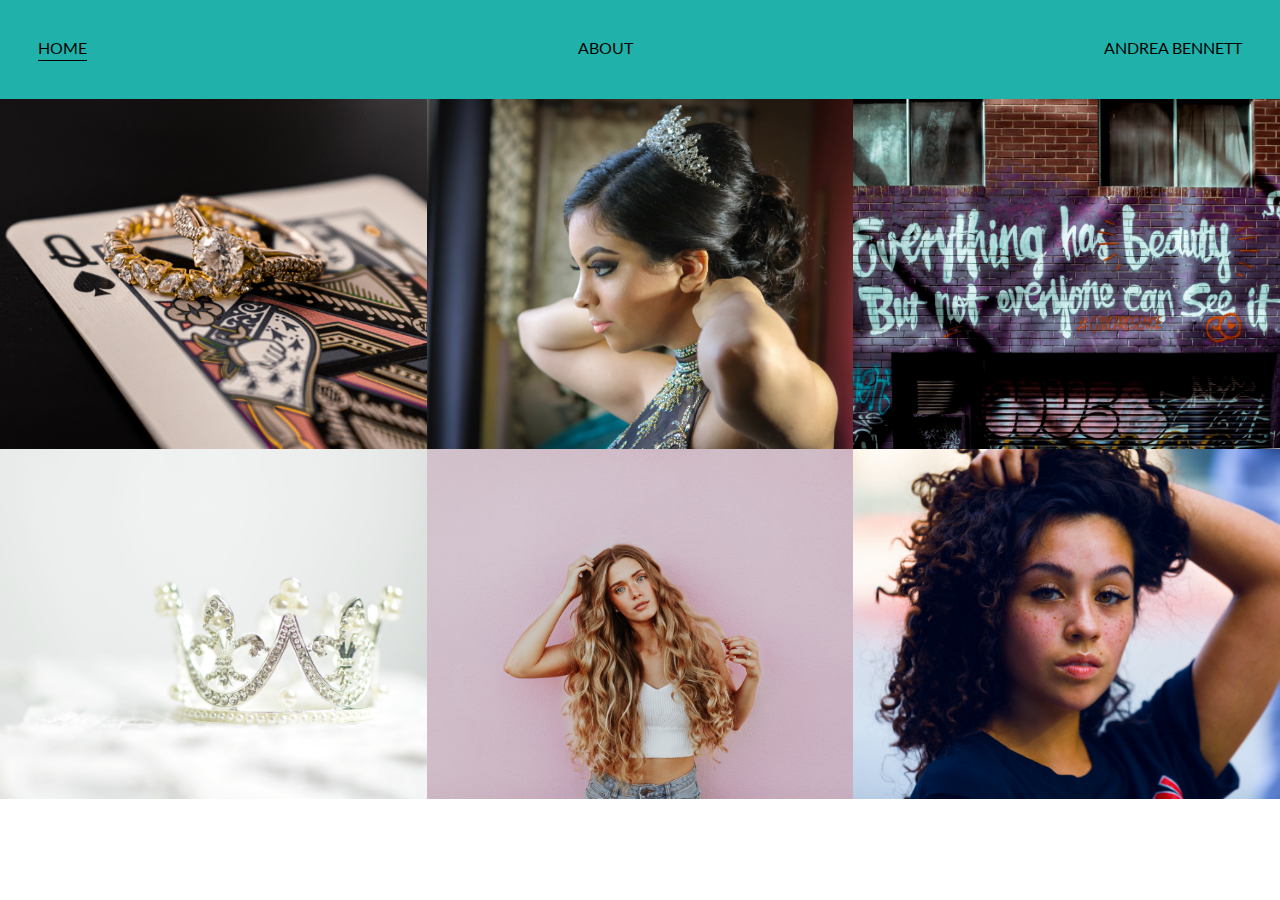
<file: portfolio_site/index.html>
<!DOCTYPE html>
<html>
<head>
    <meta charset="utf-8" />
    <title>Home</title>
    <link rel="preconnect" href="https://fonts.gstatic.com">
    <link href="https://fonts.googleapis.com/css2?family=Lato&display=swap" rel="stylesheet">
    <link rel="stylesheet" href="styles.css">
</head>
<body>
    <div class="container">
        <div class="nav-wrapper">
            <div class="left-side">
                <div class="nav-link-wrapper active-nav-link">
                    <a href="index.html">Home</a>
                </div>
            </div>

            <div class="nav-link-wrapper">
                <a href="about.html">About</a>
            </div>


            <div class="nav-link-wrapper">
                <div class="right-side">
                    <div class="brand">
                        <div>ANDREA BENNETT</div>
                    </div>
                </div>
            </div>
        </div>



        <div class="content-wrapper">
            <div class="portfolio-items-wrapper">

                <div class="portfolio-item-wrapper">
                    <div class="portfolio-img-background" style="background-image:url(bennett_images/portfolio1.jpg"></div>

                    <div class="img-text-wrapper">

                        <div class="subtitle">
                            <a href="health.html">Health and Wellness</a>
                        </div>

                    </div>
                </div>


                <div class="portfolio-item-wrapper">
                    <div class="portfolio-img-background" style="background-image:url(bennett_images/portfolio2.jpg"></div>

                    <div class="img-text-wrapper">

                        <div class="subtitle">
                            <a href="domestic_violence.html">Domestic Violence</a>
                        </div>

                    </div>
                </div>


                <div class="portfolio-item-wrapper">
                    <div class="portfolio-img-background" style="background-image:url(bennett_images/portfolio3.jpg"></div>

                    <div class="img-text-wrapper">
                        <div class="subtitle">
                            <a href="emotional_abuse.html">Emotional Abuse</a>
                        </div>
                    </div>
                </div>



                <div class="portfolio-item-wrapper">
                    <div class="portfolio-img-background" style="background-image:url(bennett_images/portfolio4.jpg"></div>

                    <div class="img-text-wrapper">
                        <div class="subtitle">
                            <a href="financial_abuse.html">Financial Abuse</a>
                        </div>
                    </div>
                </div>


                <div class="portfolio-item-wrapper">
                    <div class="portfolio-img-background" style="background-image:url(bennett_images/portfolio5.jpg"></div>

                    <div class="img-text-wrapper">
                        <div class="subtitle">
                            <a href="volunteer_work.html">Volunteer Work</a>
                        </div>
                    </div>
                </div>


                <div class="portfolio-item-wrapper">
                    <div class="portfolio-img-background" style="background-image:url(bennett_images/portfolio6.jpg"></div>

                    <div class="img-text-wrapper">
                        <div class="subtitle">
                            <a href="sponsors.html">Sponsors</a>
                        </div>
                    </div>
                </div>



            </div>
        </div>
    </div>
    </body>

    <script>
        const portfolioItems = document.querySelectorAll('.portfolio-item-wrapper')

        portfolioItems.forEach(portfolioItem => {
            portfolioItem.addEventListener('mouseover', () => {
                console.log(portfolioItem.childNodes[1].classList)
                portfolioItem.childNodes[1].classList.add('image-blur');
            });

            portfolioItem.addEventListener('mouseout', () => {
                console.log(portfolioItem.childNodes[1].classList)
                portfolioItem.childNodes[1].classList.remove('image-blur');
            });
        });

    </script>

</html>
</file>
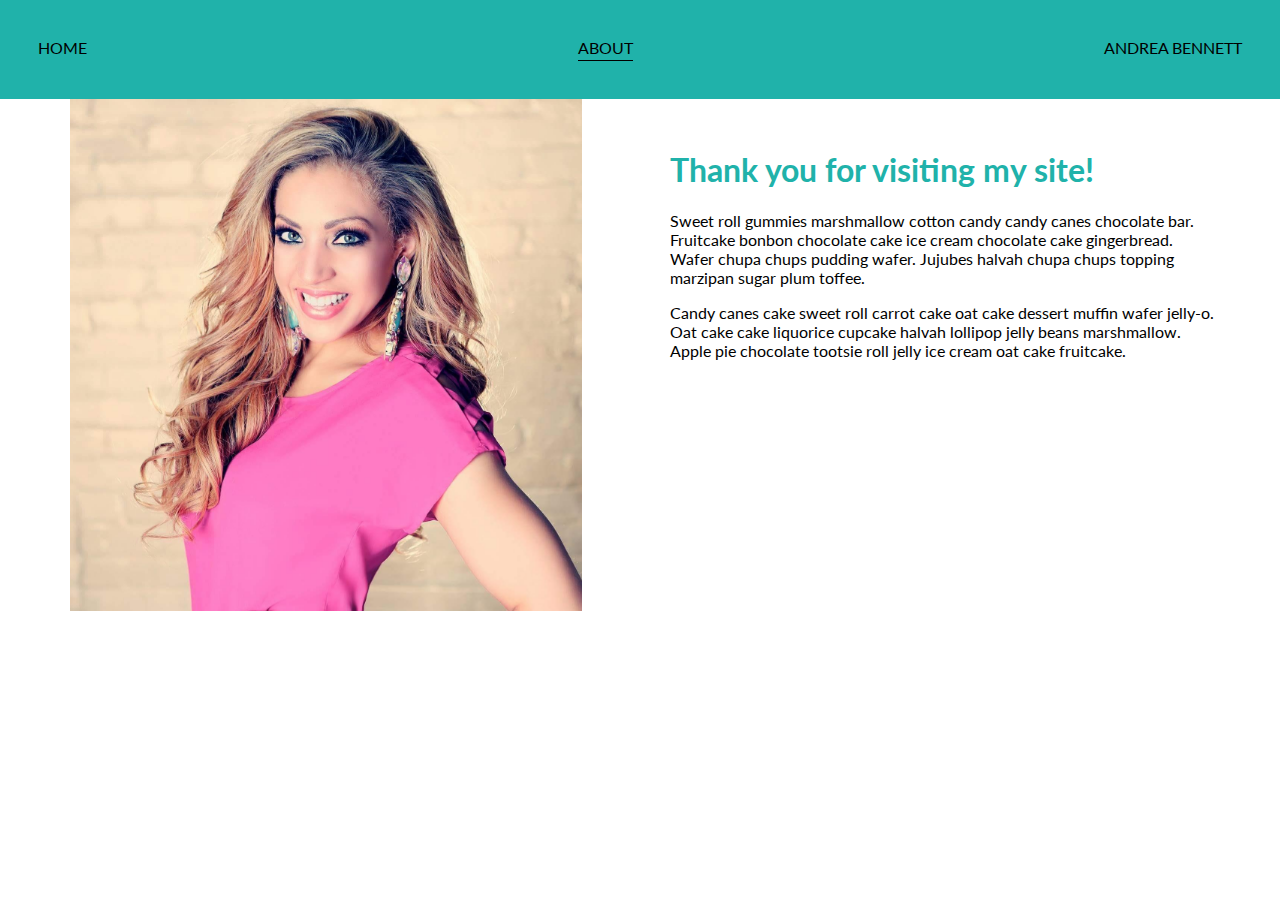
<file: portfolio_site/about.html>
﻿<!DOCTYPE html>
<html>
<head>
    <meta charset="utf-8" />
    <title>About</title>
    <link rel="preconnect" href="https://fonts.gstatic.com">
    <link href="https://fonts.googleapis.com/css2?family=Lato&display=swap" rel="stylesheet">
    <link rel="stylesheet" href="styles.css">
</head>
<body>
    <div class="container">
        <div class="nav-wrapper">
            <div class="left-side">
                <div class="nav-link-wrapper">
                    <a href="index.html">Home</a>
                </div>
            </div>

            <div class="nav-link-wrapper active-nav-link">
                <a href="about.html">About</a>
            </div>


            <div class="nav-link-wrapper">
                <div class="right-side">
                    <div class="brand">
                        <div>ANDREA BENNETT</div>
                    </div>
                </div>
            </div>
        </div>

        <div class="content-wrapper">
            <div class="two-column-wrapper">
                <div class="profile-image-wrapper">
                    <img src="images/andrea.jpg" />
                </div>

                <div class="profile-content-wrapper">
                    <h1>Thank you for visiting my site!</h1>
                    <p>
                        Sweet roll gummies marshmallow cotton
                        candy candy canes chocolate bar.
                        Fruitcake bonbon chocolate cake ice cream chocolate cake
                        gingerbread.
                        Wafer chupa chups pudding wafer.
                        Jujubes halvah chupa chups topping marzipan sugar plum toffee.
                    </p>

                    <p>
                        Candy canes cake sweet roll carrot cake oat cake dessert
                        muffin wafer jelly-o. Oat cake cake liquorice cupcake halvah
                        lollipop jelly beans marshmallow. Apple pie chocolate tootsie
                        roll jelly ice cream oat cake fruitcake.
                    </p>

                </div>

            </div>

        </div>
        
    </div> 

</body>
</html>
</file>
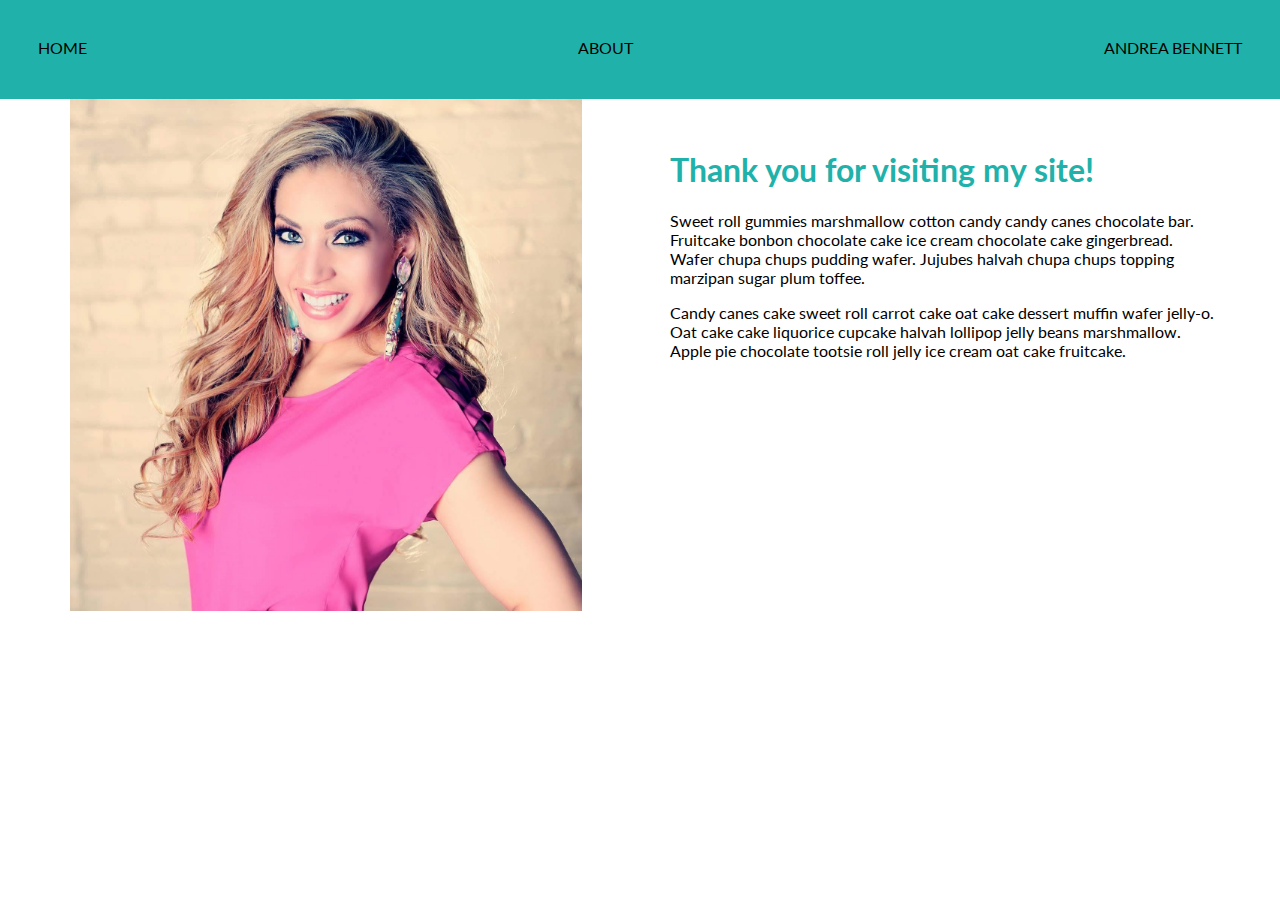
<file: portfolio_site/domestic_violence.html>
<!DOCTYPE html>
<html>
<head>
    <meta charset="utf-8" />
    <title>About</title>
    <link rel="preconnect" href="https://fonts.gstatic.com">
    <link href="https://fonts.googleapis.com/css2?family=Lato&display=swap" rel="stylesheet">
    <link rel="stylesheet" href="domestic_violence_styles.css">
</head>
<body>
    <div class="container">
        <div class="nav-wrapper">
            <div class="left-side">
                <div class="nav-link-wrapper">
                    <a href="index.html">Home</a>
                </div>
            </div>

            <div class="nav-link-wrapper active-nav-link">
                <a href="about.html">About</a>
            </div>


            <div class="nav-link-wrapper">
                <div class="right-side">
                    <div class="brand">
                        <div>ANDREA BENNETT</div>
                    </div>
                </div>
            </div>
        </div>

        <div class="content-wrapper">
            <div class="two-column-wrapper">
                <div class="profile-image-wrapper">
                    <img src="images/andrea.jpg" />
                </div>

                <div class="profile-content-wrapper">
                    <h1>Thank you for visiting my site!</h1>
                    <p>
                        Sweet roll gummies marshmallow cotton
                        candy candy canes chocolate bar.
                        Fruitcake bonbon chocolate cake ice cream chocolate cake
                        gingerbread.
                        Wafer chupa chups pudding wafer.
                        Jujubes halvah chupa chups topping marzipan sugar plum toffee.
                    </p>

                    <p>
                        Candy canes cake sweet roll carrot cake oat cake dessert
                        muffin wafer jelly-o. Oat cake cake liquorice cupcake halvah
                        lollipop jelly beans marshmallow. Apple pie chocolate tootsie
                        roll jelly ice cream oat cake fruitcake.
                    </p>

                </div>

            </div>

        </div>

    </div>

</body>
</html>
</file>
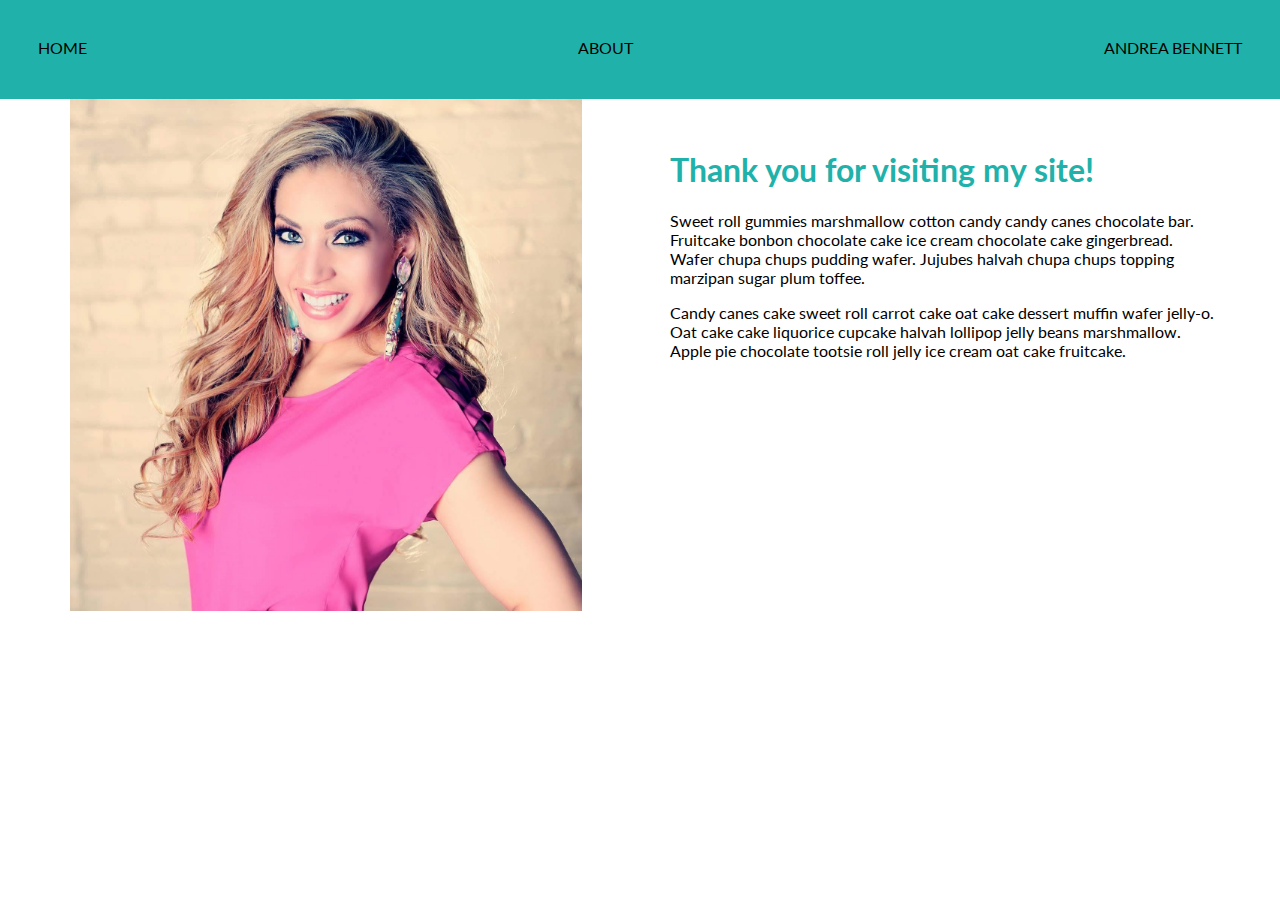
<file: portfolio_site/emotional_abuse.html>
<!DOCTYPE html>
<html>
<head>
    <meta charset="utf-8" />
    <title>Emotional Abuse</title>
    <link rel="preconnect" href="https://fonts.gstatic.com">
    <link href="https://fonts.googleapis.com/css2?family=Lato&display=swap" rel="stylesheet">
    <link rel="stylesheet" href="emotional_abuse_styles.css">
</head>
<body>
    <div class="container">
        <div class="nav-wrapper">
            <div class="left-side">
                <div class="nav-link-wrapper">
                    <a href="index.html">Home</a>
                </div>
            </div>

            <div class="nav-link-wrapper active-nav-link">
                <a href="about.html">About</a>
            </div>


            <div class="nav-link-wrapper">
                <div class="right-side">
                    <div class="brand">
                        <div>ANDREA BENNETT</div>
                    </div>
                </div>
            </div>
        </div>

        <div class="content-wrapper">
            <div class="two-column-wrapper">
                <div class="profile-image-wrapper">
                    <img src="images/andrea.jpg" />
                </div>

                <div class="profile-content-wrapper">
                    <h1>Thank you for visiting my site!</h1>
                    <p>
                        Sweet roll gummies marshmallow cotton
                        candy candy canes chocolate bar.
                        Fruitcake bonbon chocolate cake ice cream chocolate cake
                        gingerbread.
                        Wafer chupa chups pudding wafer.
                        Jujubes halvah chupa chups topping marzipan sugar plum toffee.
                    </p>

                    <p>
                        Candy canes cake sweet roll carrot cake oat cake dessert
                        muffin wafer jelly-o. Oat cake cake liquorice cupcake halvah
                        lollipop jelly beans marshmallow. Apple pie chocolate tootsie
                        roll jelly ice cream oat cake fruitcake.
                    </p>

                </div>

            </div>

        </div>

    </div>

</body>
</html>
</file>
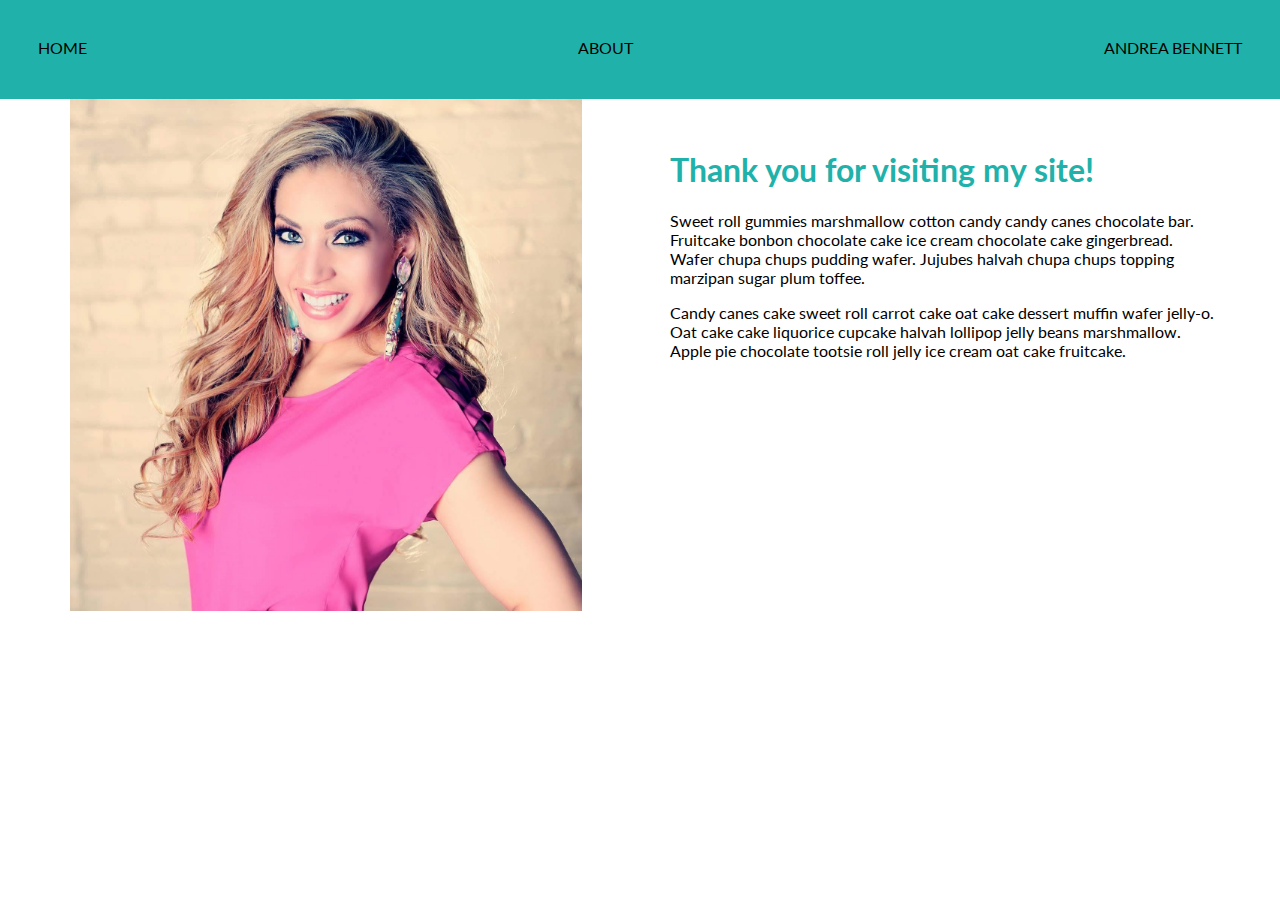
<file: portfolio_site/financial_abuse.html>
<!DOCTYPE html>
<html>
<head>
    <meta charset="utf-8" />
    <title>Financial Abuse</title>
    <link rel="preconnect" href="https://fonts.gstatic.com">
    <link href="https://fonts.googleapis.com/css2?family=Lato&display=swap" rel="stylesheet">
    <link rel="stylesheet" href="financial_abuse_styles.css">
</head>
<body>
    <div class="container">
        <div class="nav-wrapper">
            <div class="left-side">
                <div class="nav-link-wrapper">
                    <a href="index.html">Home</a>
                </div>
            </div>

            <div class="nav-link-wrapper active-nav-link">
                <a href="about.html">About</a>
            </div>


            <div class="nav-link-wrapper">
                <div class="right-side">
                    <div class="brand">
                        <div>ANDREA BENNETT</div>
                    </div>
                </div>
            </div>
        </div>

        <div class="content-wrapper">
            <div class="two-column-wrapper">
                <div class="profile-image-wrapper">
                    <img src="images/andrea.jpg" />
                </div>

                <div class="profile-content-wrapper">
                    <h1>Thank you for visiting my site!</h1>
                    <p>
                        Sweet roll gummies marshmallow cotton
                        candy candy canes chocolate bar.
                        Fruitcake bonbon chocolate cake ice cream chocolate cake
                        gingerbread.
                        Wafer chupa chups pudding wafer.
                        Jujubes halvah chupa chups topping marzipan sugar plum toffee.
                    </p>

                    <p>
                        Candy canes cake sweet roll carrot cake oat cake dessert
                        muffin wafer jelly-o. Oat cake cake liquorice cupcake halvah
                        lollipop jelly beans marshmallow. Apple pie chocolate tootsie
                        roll jelly ice cream oat cake fruitcake.
                    </p>

                </div>

            </div>

        </div>

    </div>

</body>
</html>
</file>
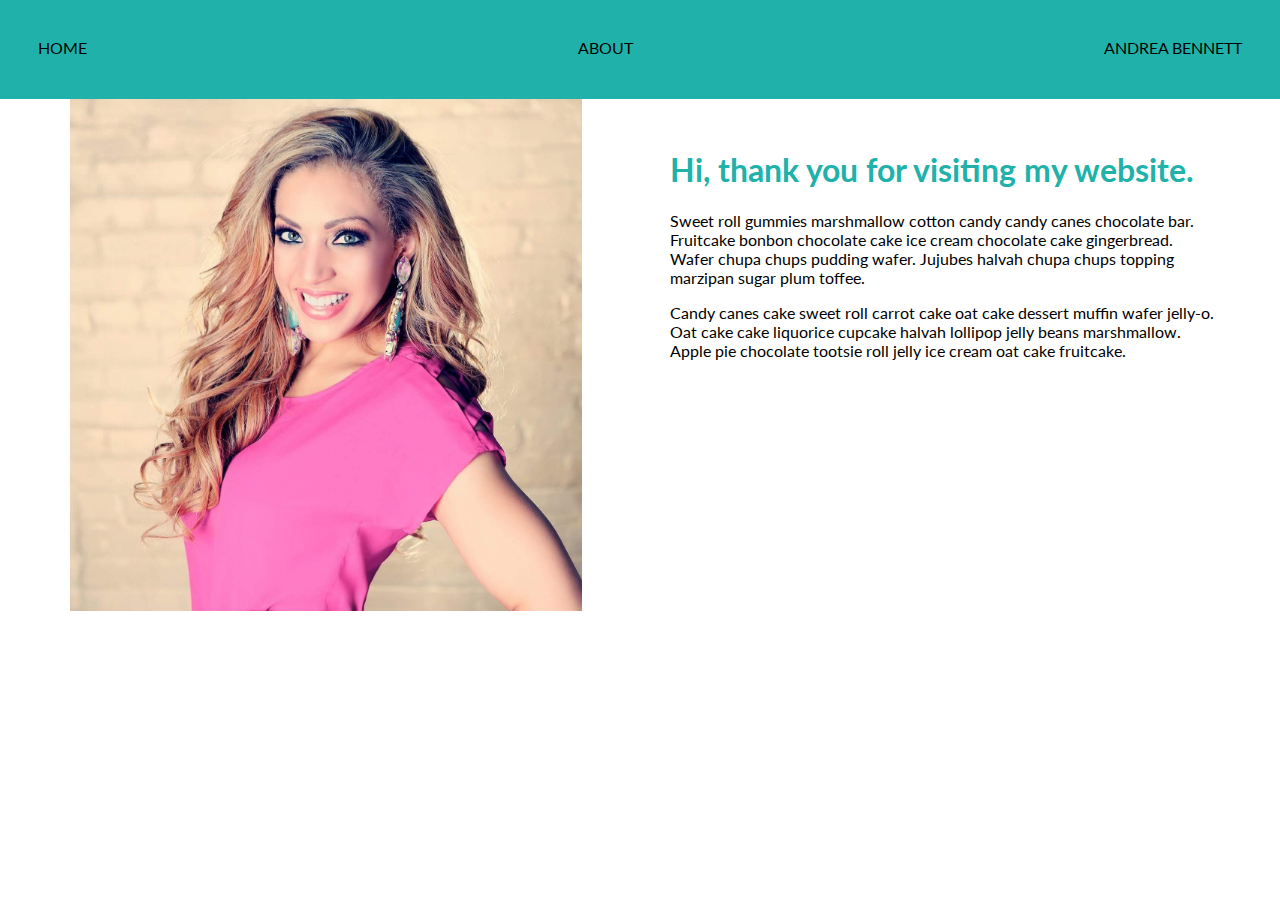
<file: portfolio_site/health.html>
<!DOCTYPE html>
<html>

<head>
    <meta charset="utf-8" />
    
    <title>About</title>
        <link rel="preconnect" href="https://fonts.gstatic.com">
        <link href="https://fonts.googleapis.com/css2?family=Lato&display=swap" rel="stylesheet">
        <link rel="stylesheet" href="health_styles.css">
</head>

<body>
    <div class="container">
        <div class="nav-wrapper">
            <div class="left-side">
                <div class="nav-link-wrapper">
                    <a href="index.html">Home</a>
                </div>
            </div>

            <div class="nav-link-wrapper active-nav-link">
                <a href="about.html">About</a>
            </div>


            <div class="nav-link-wrapper">
                <div class="right-side">
                    <div class="brand">
                        <div>ANDREA BENNETT</div>
                    </div>
                </div>
            </div>
        </div>

        


        <div class="content-wrapper">
            <div class="two-column-wrapper">
                <div class="profile-image-wrapper">
                    <img src="images/andrea.jpg" />
                </div>

                <div class="profile-content-wrapper">
                    <h1>Hi, thank you for visiting my website.</h1>
                    <p>
                        Sweet roll gummies marshmallow cotton
                        candy candy canes chocolate bar.
                        Fruitcake bonbon chocolate cake ice cream chocolate cake
                        gingerbread.
                        Wafer chupa chups pudding wafer.
                        Jujubes halvah chupa chups topping marzipan sugar plum toffee.
                    </p>

                    <p>
                        Candy canes cake sweet roll carrot cake oat cake dessert
                        muffin wafer jelly-o. Oat cake cake liquorice cupcake halvah
                        lollipop jelly beans marshmallow. Apple pie chocolate tootsie
                        roll jelly ice cream oat cake fruitcake.
                    </p>

                </div>

            </div>

        </div>
    </div>



</body>
</html>
</file>
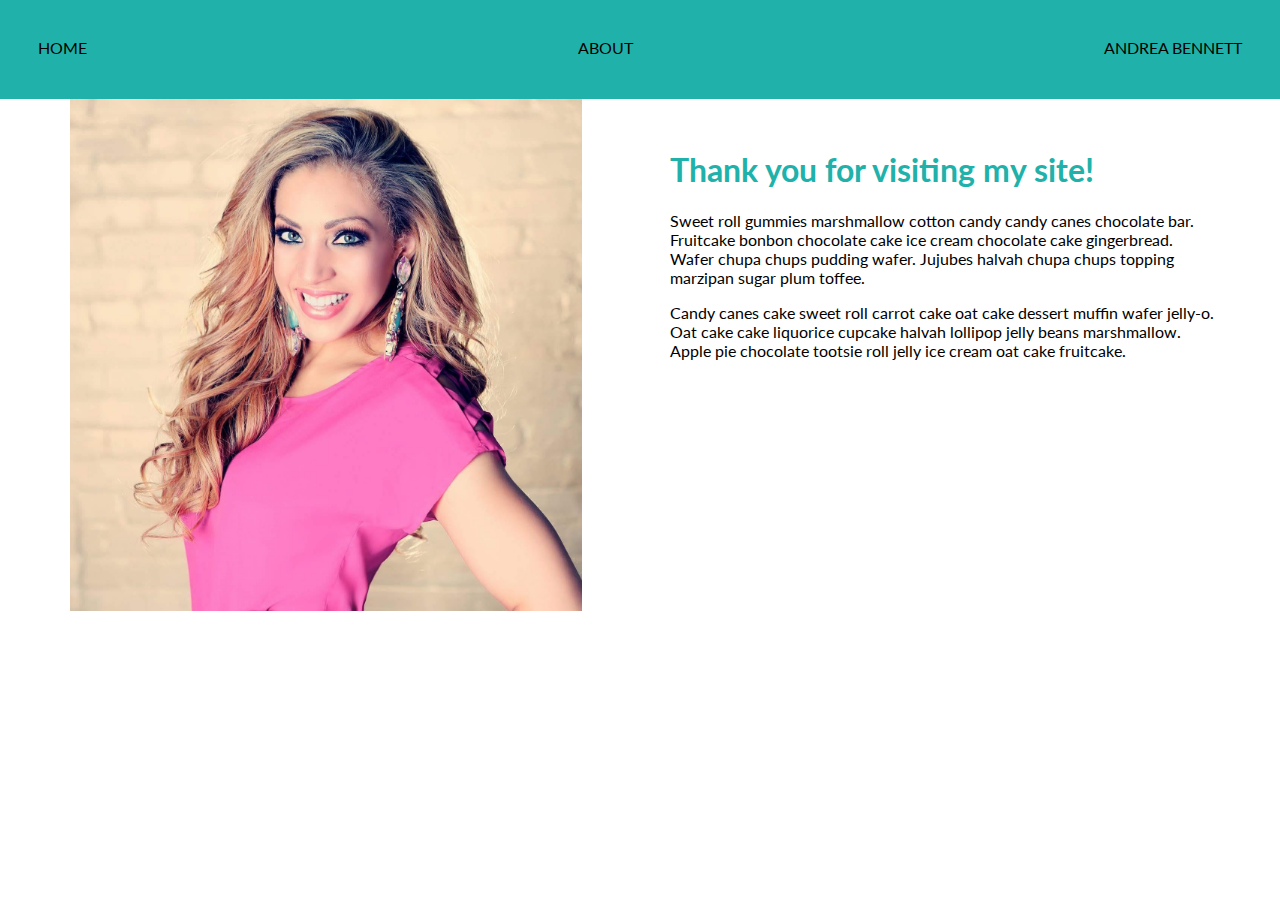
<file: portfolio_site/pageant_journey.html>
<html>
<head>
    <meta charset="utf-8" />
    <title>Pageant Journey</title>
    <link rel="preconnect" href="https://fonts.gstatic.com">
    <link href="https://fonts.googleapis.com/css2?family=Lato&display=swap" rel="stylesheet">
    <link rel="stylesheet" href="pageant_journey_styles.css">
</head>
<body>
    <div class="container">
        <div class="nav-wrapper">
            <div class="left-side">
                <div class="nav-link-wrapper">
                    <a href="index.html">Home</a>
                </div>
            </div>

            <div class="nav-link-wrapper active-nav-link">
                <a href="about.html">About</a>
            </div>


            <div class="nav-link-wrapper">
                <div class="right-side">
                    <div class="brand">
                        <div>ANDREA BENNETT</div>
                    </div>
                </div>
            </div>
        </div>

        <div class="content-wrapper">
            <div class="two-column-wrapper">
                <div class="profile-image-wrapper">
                    <img src="images/andrea.jpg" />
                </div>

                <div class="profile-content-wrapper">
                    <h1>Thank you for visiting my site!</h1>
                    <p>
                        Sweet roll gummies marshmallow cotton
                        candy candy canes chocolate bar.
                        Fruitcake bonbon chocolate cake ice cream chocolate cake
                        gingerbread.
                        Wafer chupa chups pudding wafer.
                        Jujubes halvah chupa chups topping marzipan sugar plum toffee.
                    </p>

                    <p>
                        Candy canes cake sweet roll carrot cake oat cake dessert
                        muffin wafer jelly-o. Oat cake cake liquorice cupcake halvah
                        lollipop jelly beans marshmallow. Apple pie chocolate tootsie
                        roll jelly ice cream oat cake fruitcake.
                    </p>

                </div>

            </div>

        </div>

    </div>

</body>
</html>
</file>
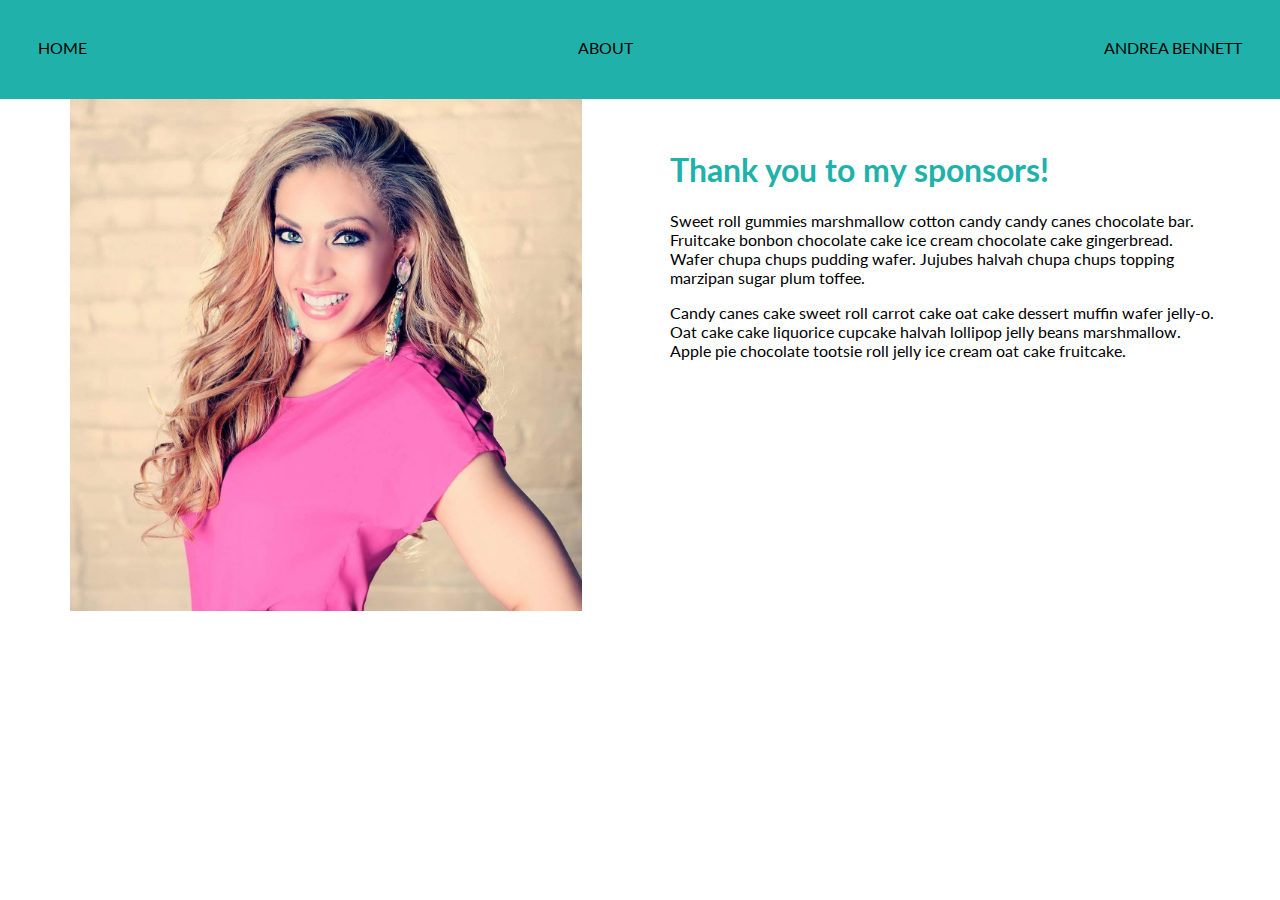
<file: portfolio_site/sponsors.html>
<html>
<head>
    <meta charset="utf-8" />
    <title>Sponsors</title>
    <link rel="preconnect" href="https://fonts.gstatic.com">
    <link href="https://fonts.googleapis.com/css2?family=Lato&display=swap" rel="stylesheet">
    <link rel="stylesheet" href="sponsors_styles.css">
</head>
<body>
    <div class="container">
        <div class="nav-wrapper">
            <div class="left-side">
                <div class="nav-link-wrapper active-nav-link">
                    <a href="index.html">Home</a>
                </div>
            </div>

            <div class="nav-link-wrapper">
                <a href="about.html">About</a>
            </div>


            <div class="nav-link-wrapper">
                <div class="right-side">
                    <div class="brand">
                        <div>ANDREA BENNETT</div>
                    </div>
                </div>
            </div>
        </div>

        <div class="content-wrapper">
            <div class="two-column-wrapper">
                <div class="profile-image-wrapper">
                    <img src="images/andrea.jpg" />
                </div>

                <div class="profile-content-wrapper">
                    <h1>Thank you to my sponsors!</h1>
                    <p>
                        Sweet roll gummies marshmallow cotton
                        candy candy canes chocolate bar.
                        Fruitcake bonbon chocolate cake ice cream chocolate cake
                        gingerbread.
                        Wafer chupa chups pudding wafer.
                        Jujubes halvah chupa chups topping marzipan sugar plum toffee.
                    </p>

                    <p>
                        Candy canes cake sweet roll carrot cake oat cake dessert
                        muffin wafer jelly-o. Oat cake cake liquorice cupcake halvah
                        lollipop jelly beans marshmallow. Apple pie chocolate tootsie
                        roll jelly ice cream oat cake fruitcake.
                    </p>

                </div>

            </div>

        </div>
    </div>

</body>
</html>
</file>
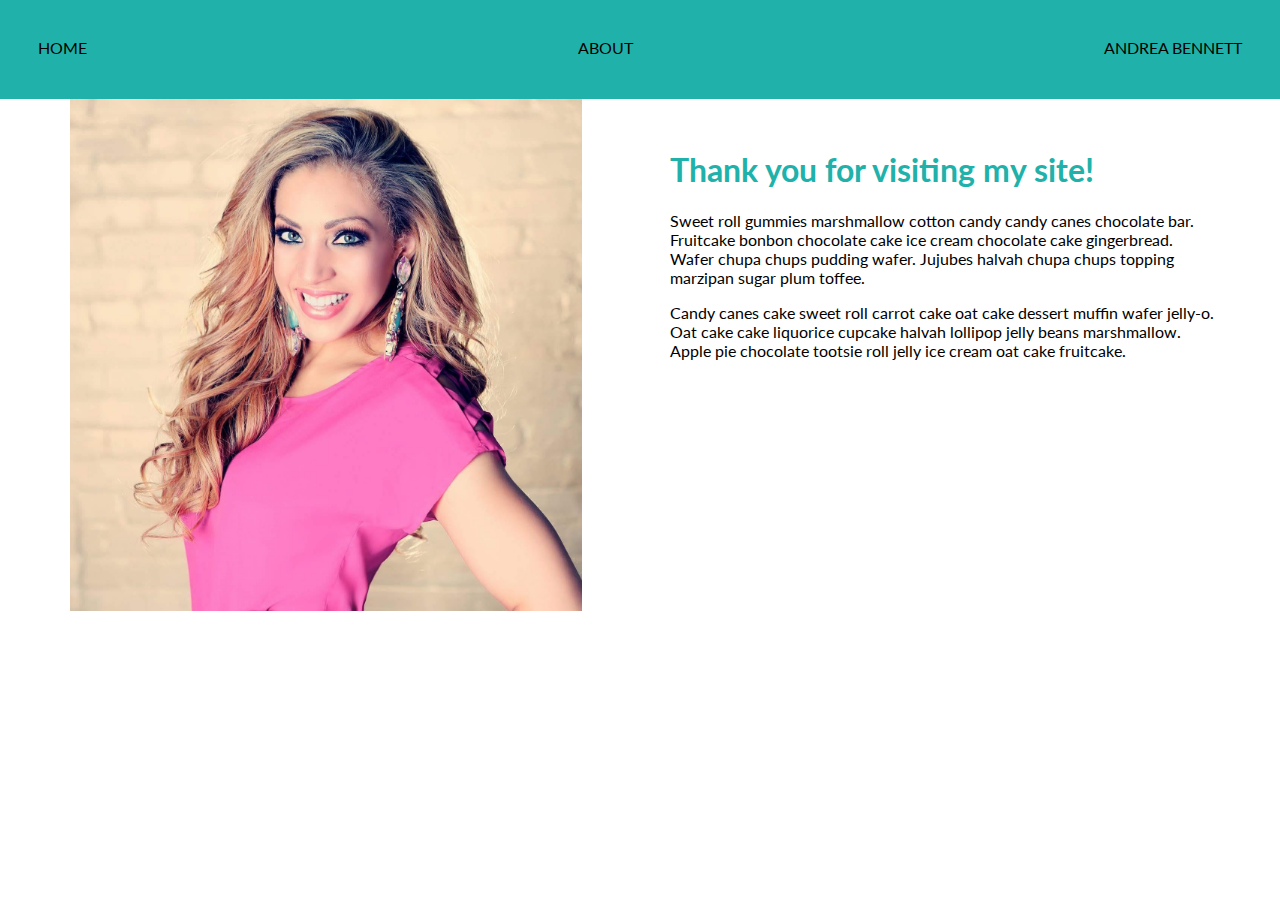
<file: portfolio_site/volunteer_work.html>
<!DOCTYPE html>
<html>
<head>
    <meta charset="utf-8" />
    <title>Volunteer Work and Advocacy</title>
    <link rel="preconnect" href="https://fonts.gstatic.com">
    <link href="https://fonts.googleapis.com/css2?family=Lato&display=swap" rel="stylesheet">
    <link rel="stylesheet" href="volunteer_work_styles.css">
</head>
<body>
    <div class="container">
        <div class="nav-wrapper">
            <div class="left-side">
                <div class="nav-link-wrapper">
                    <a href="index.html">Home</a>
                </div>
            </div>

            <div class="nav-link-wrapper active-nav-link">
                <a href="about.html">About</a>
            </div>


            <div class="nav-link-wrapper">
                <div class="right-side">
                    <div class="brand">
                        <div>ANDREA BENNETT</div>
                    </div>
                </div>
            </div>
        </div>

        <div class="content-wrapper">
            <div class="two-column-wrapper">
                <div class="profile-image-wrapper">
                    <img src="images/andrea.jpg" />
                </div>

                <div class="profile-content-wrapper">
                    <h1>Thank you for visiting my site!</h1>
                    <p>
                        Sweet roll gummies marshmallow cotton
                        candy candy canes chocolate bar.
                        Fruitcake bonbon chocolate cake ice cream chocolate cake
                        gingerbread.
                        Wafer chupa chups pudding wafer.
                        Jujubes halvah chupa chups topping marzipan sugar plum toffee.
                    </p>

                    <p>
                        Candy canes cake sweet roll carrot cake oat cake dessert
                        muffin wafer jelly-o. Oat cake cake liquorice cupcake halvah
                        lollipop jelly beans marshmallow. Apple pie chocolate tootsie
                        roll jelly ice cream oat cake fruitcake.
                    </p>

                </div>

            </div>

        </div>

    </div>

</body>
</html>
</file>
<file: portfolio_site/styles.css>
/*Master Styles*/

body {
	font-family: Lato, sans-serif;
	margin: 0px;
}


.container {
	display: grid;
	grid-template-columns: 1fr;
}

/*Nav Styles*/
.nav-wrapper {
	display: flex;
	justify-content: space-between;
	padding: 38px;
	background-color:lightseagreen;
}

.left-side {
	display: flex;

}

.nav-wrapper > .left-side > div {
	margin-right: 20px;
	font-size: 16px;
	text-transform: uppercase;
}

.nav-link-wrapper {
	height: 22px;
	border-bottom: 1px solid transparent;
	transition: border-bottom 0.5s;
}

.nav-link-wrapper a {
	color: black;
	text-decoration: none;
	transition: color 0.5s;
	text-transform: uppercase;
}

.nav-link-wrapper:hover {
	border-bottom: 1px solid black;
}

nav-link-wrapper a:hover {
	color: black;
}

.active-nav-link {
	border-bottom: 1px solid black;
}

.active-nav-link a {
	color: black !important;
}

/*Portfolio Styles*/

.portfolio-items-wrapper {
	display: grid;
	grid-template-columns: 1fr 1fr 1fr;
}

.portfolio-item-wrapper {
	position: relative;
}

.portfolio-img-background {
	height: 350px;
	width: 100%;
	background-size: cover;
	background-position: center;
	background-repeat: no-repeat;
}

.img-text-wrapper {
	position: absolute;
	top: 0;
	display: flex;
	flex-direction: column;
	justify-content: center;
	align-items: center;
	height: 100%;
	text-align: center;
	padding-left: 150px;
	padding-right: 100px;
}

.logo-wrapper img {
	width: 50%;
	margin-bottom: 20px;
}


.img-text-wrapper .subtitle > a {
	transition: 1s;
	font-weight: 600;
	color: transparent;
	text-decoration:none;
	text-align: center;
}


.img-text-wrapper:hover .subtitle > a {
	font-weight: 600;
	color: lightseagreen;
	text-decoration: none;
	text-align: center;
}

.image-blur {
	transition: 1s;
	filter: brightness(10%);
}


.img-darken {
	transition: 1s;
	filter: brightness(10%);
}

/*About Page*/

.two-column-wrapper {
	display: grid;
	grid-template-columns: 1fr 1fr;
}

.profile-image-wrapper img {
	width: 80%;
	padding-left: 70px;
}

.profile-content-wrapper {
	padding: 30px;
	padding-right: 60px;
}

.profile-content-wrapper h1 {
	color: lightseagreen;
}
</file>
<file: portfolio_site/domestic_violence_styles.css>
/*Domestic Violence Page*/



body {
    font-family: Lato, sans-serif;
    margin: 0px;
}


.container {
    display: grid;
    grid-template-columns: 1fr;
}

/*Nav Styles*/
.nav-wrapper {
    display: flex;
    justify-content: space-between;
    padding: 38px;
    background-color: lightseagreen;
}


.left-side {
    display: flex;
}


.nav-wrapper > .left-side > div {
    margin-right: 20px;
    font-size: 16px;
    text-transform: uppercase;
}


.nav-link-wrapper {
    height: 22px;
    border-bottom: 1px solid transparent;
    transition: border-bottom 0.5s;
}


.nav-link-wrapper a {
    color: black;
    text-decoration: none;
    transition: color 0.5s;
    text-transform: uppercase;
}


.nav-link-wrapper:hover {
    border-bottom: 1px solid black;
}


nav-link-wrapper a:hover {
    color: black;
}



.active-nav-link a {
    color: black !important;
}


.two-column-wrapper {
    display: grid;
    grid-template-columns: 1fr 1fr;
}


.profile-image-wrapper img {
    width: 80%;
    padding-left: 70px;
}


.profile-content-wrapper {
    padding: 30px;
    padding-right: 60px;
}


.profile-content-wrapper h1 {
    color: lightseagreen;
}
</file>
<file: portfolio_site/emotional_abuse_styles.css>
/*Emotional Abuse Page*/



body {
    font-family: Lato, sans-serif;
    margin: 0px;
}


.container {
    display: grid;
    grid-template-columns: 1fr;
}


/*Nav Styles*/
.nav-wrapper {
    display: flex;
    justify-content: space-between;
    padding: 38px;
    background-color: lightseagreen;
}


.left-side {
    display: flex;
}

.nav-wrapper > .left-side > div {
    margin-right: 20px;
    font-size: 16px;
    text-transform: uppercase;
}


.nav-link-wrapper {
    height: 22px;
    border-bottom: 1px solid transparent;
    transition: border-bottom 0.5s;
}


.nav-link-wrapper a {
    color: black;
    text-decoration: none;
    transition: color 0.5s;
    text-transform: uppercase;
}


.nav-link-wrapper:hover {
    border-bottom: 1px solid black;
}


nav-link-wrapper a:hover {
    color: black;
}


.active-nav-link a {
    color: black !important;
}


.two-column-wrapper {
    display: grid;
    grid-template-columns: 1fr 1fr;
}


.profile-image-wrapper img {
    width: 80%;
    padding-left: 70px;
}


.profile-content-wrapper {
    padding: 30px;
    padding-right: 60px;
}


.profile-content-wrapper h1 {
    color: lightseagreen;
}
</file>
<file: portfolio_site/financial_abuse_styles.css>
/*Financial Abuse Page*/

body {
    font-family: Lato, sans-serif;
    margin: 0px;
}


.container {
    display: grid;
    grid-template-columns: 1fr;
}

/*Nav Styles*/

.nav-wrapper {
    display: flex;
    justify-content: space-between;
    padding: 38px;
    background-color: lightseagreen;
}


.left-side {
    display: flex;
}

.nav-wrapper > .left-side > div {
    margin-right: 20px;
    font-size: 16px;
    text-transform: uppercase;
}

.nav-link-wrapper {
    height: 22px;
    border-bottom: 1px solid transparent;
    transition: border-bottom 0.5s;
}

.nav-link-wrapper a {
     color: black;
     text-decoration: none;
     transition: color 0.5s;
     text-transform: uppercase;
}

.nav-link-wrapper:hover {
     border-bottom: 1px solid black;
}


nav-link-wrapper a:hover {
    color: black;
}



.active-nav-link a {
    color: black !important;
}


.two-column-wrapper {
    display: grid;
    grid-template-columns: 1fr 1fr;
}


.profile-image-wrapper img {
    width: 80%;
    padding-left: 70px;
}


.profile-content-wrapper {
    padding: 30px;
    padding-right: 60px;
}


.profile-content-wrapper h1 {
    color: lightseagreen;
}
</file>
<file: portfolio_site/health_styles.css>
/*Sponsors Page*/

body {
    font-family: Lato, sans-serif;
    margin: 0px;
}


.container {
    display: grid;
    grid-template-columns: 1fr;
}

/*Nav Styles*/

.nav-wrapper {
    display: flex;
    justify-content: space-between;
    padding: 38px;
    background-color: lightseagreen;
}


.left-side {
    display: flex;
}


.nav-wrapper > .left-side > div {
    margin-right: 20px;
    font-size: 16px;
    text-transform: uppercase;
}


.nav-link-wrapper {
    height: 22px;
    border-bottom: 1px solid transparent;
    transition: border-bottom 0.5s;
}


.nav-link-wrapper a {
    color: black;
    text-decoration: none;
    transition: color 0.5s;
    text-transform: uppercase;
}


.nav-link-wrapper:hover {
    border-bottom: 1px solid black;
}


nav-link-wrapper a:hover {
    color: black;
}



.active-nav-link a {
    color: black !important;
}


.two-column-wrapper {
    display: grid;
    grid-template-columns: 1fr 1fr;
}


.profile-image-wrapper img {
    width: 80%;
    padding-left: 70px;
}


.profile-content-wrapper {
    padding: 30px;
    padding-right: 60px;
}


.profile-content-wrapper h1 {
    color: lightseagreen;
}
</file>
<file: portfolio_site/pageant_journey_styles.css>
/*Pageant Journey Page*/

body {
    font-family: Lato, sans-serif;
    margin: 0px;
}


.container {
    display: grid;
    grid-template-columns: 1fr;
}

/*Nav Styles*/

.nav-wrapper {
    display: flex;
    justify-content: space-between;
    padding: 38px;
    background-color: lightseagreen;
}


.left-side {
    display: flex;
}


.nav-wrapper > .left-side > div {
    margin-right: 20px;
    font-size: 16px;
    text-transform: uppercase;
}


.nav-link-wrapper {
    height: 22px;
    border-bottom: 1px solid transparent;
    transition: border-bottom 0.5s;
}


.nav-link-wrapper a {
    color: black;
    text-decoration: none;
    transition: color 0.5s;
    text-transform: uppercase;
}


.nav-link-wrapper:hover {
     border-bottom: 1px solid black;
}


nav-link-wrapper a:hover {
    color: black;
}



.active-nav-link a {
    color: black !important;
}


.two-column-wrapper {
    display: grid;
    grid-template-columns: 1fr 1fr;
}


.profile-image-wrapper img {
    width: 80%;
    padding-left: 70px;
}


.profile-content-wrapper {
    padding: 30px;
    padding-right: 60px;
}


.profile-content-wrapper h1 {
    color: lightseagreen;
}
</file>
<file: portfolio_site/sponsors_styles.css>
/*Sponsors Page*/

body {
    font-family: Lato, sans-serif;
    margin: 0px;
}


.container {
    display: grid;
    grid-template-columns: 1fr;
}


/*Nav Styles*/

.nav-wrapper {
    display: flex;
    justify-content: space-between;
    padding: 38px;
    background-color: lightseagreen;
}


.left-side {
    display: flex;
}


.nav-wrapper > .left-side > div {
    margin-right: 20px;
    font-size: 16px;
    text-transform: uppercase;
}


.nav-link-wrapper {
    height: 22px;
    border-bottom: 1px solid transparent;
    transition: border-bottom 0.5s;
}


.nav-link-wrapper a {
     color: black;
     text-decoration: none;
     transition: color 0.5s;
     text-transform: uppercase;
}


.nav-link-wrapper:hover {
      border-bottom: 1px solid black;
}


nav-link-wrapper a:hover {
    color: black;
}



.active-nav-link a {
     color: black !important;
}


.two-column-wrapper {
    display: grid;
    grid-template-columns: 1fr 1fr;
}


.profile-image-wrapper img {
    width: 80%;
    padding-left: 70px;
}


.profile-content-wrapper {
    padding: 30px;
    padding-right: 60px;
}


.profile-content-wrapper h1 {
     color: lightseagreen;
}
</file>
<file: portfolio_site/volunteer_work_styles.css>
/*Volunteer Work Page*/

body {
    font-family: Lato, sans-serif;
    margin: 0px;
}


.container {
    display: grid;
    grid-template-columns: 1fr;
}


/*Nav Styles*/

.nav-wrapper {
    display: flex;
    justify-content: space-between;
    padding: 38px;
    background-color: lightseagreen;
}


.left-side {
    display: flex;
}


.nav-wrapper > .left-side > div {
    margin-right: 20px;
    font-size: 16px;
    text-transform: uppercase;
}


.nav-link-wrapper {
    height: 22px;
    border-bottom: 1px solid transparent;
    transition: border-bottom 0.5s;
}


.nav-link-wrapper a {
    color: black;
    text-decoration: none;
    transition: color 0.5s;
    text-transform: uppercase;
}


.nav-link-wrapper:hover {
    border-bottom: 1px solid black;
}


nav-link-wrapper a:hover {
    color: black;
}


.active-nav-link a {
    color: black !important;
}


.two-column-wrapper {
    display: grid;
    grid-template-columns: 1fr 1fr;
}


.profile-image-wrapper img {
    width: 80%;
    padding-left: 70px;
}


.profile-content-wrapper {
    padding: 30px;
    padding-right: 60px;
}


.profile-content-wrapper h1 {
    color: lightseagreen;
}
</file>
